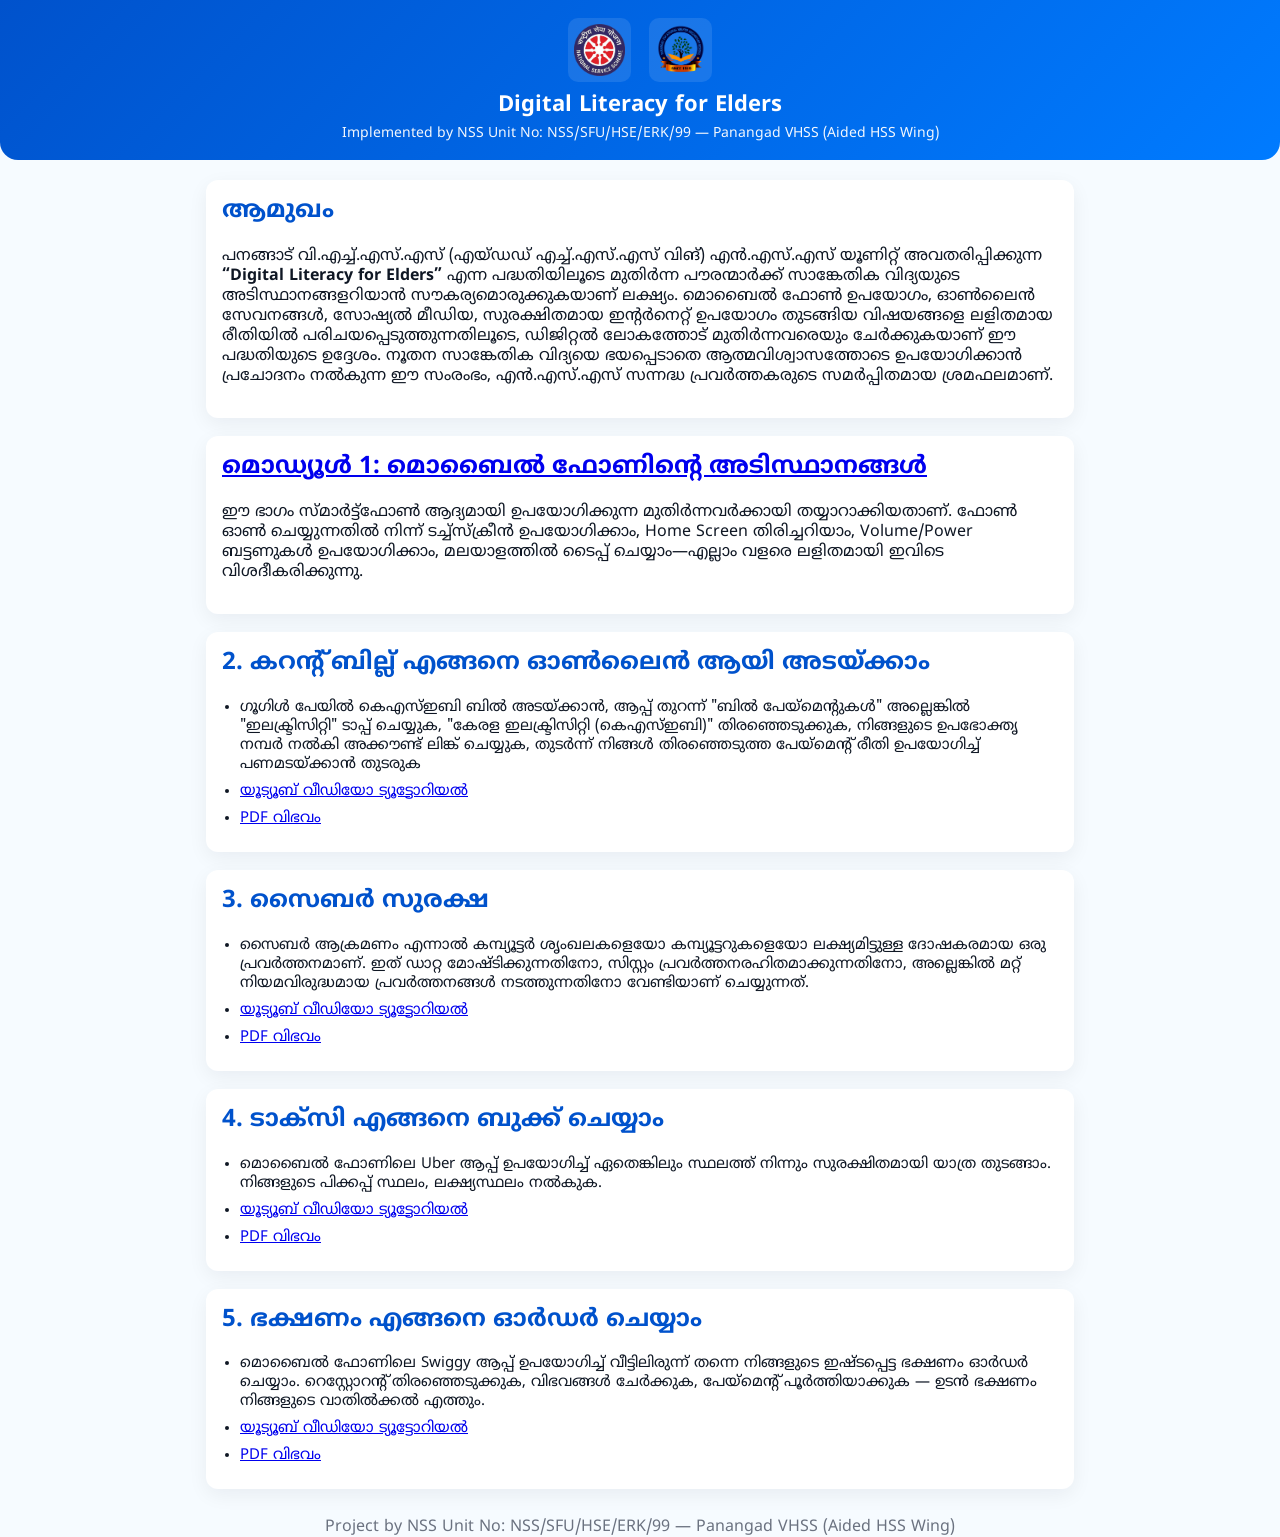
<file: index.html>
<!DOCTYPE html>
<html lang="ml">
  <head>
    <meta charset="UTF-8" />
    <meta name="viewport" content="width=device-width, initial-scale=1.0" />
    <title>Digital Literacy for Elders — Panangad VHSS</title>
    <link
      href="https://fonts.googleapis.com/css2?family=Noto+Sans+Malayalam:wght@400;700&display=swap"
      rel="stylesheet"
    />
    <link rel="stylesheet" href="styles.css" />
  </head>
  <body>
    <header class="site-header">
      <div class="logo-wrap">
        <img src="nss-logo.png" alt="NSS Logo" class="logo nss-logo" />
        <img
          src="school-logo.png"
          alt="Panangad VHSS Logo"
          class="logo school-logo"
        />
      </div>
      <div class="title-wrap">
        <h1>Digital Literacy for Elders</h1>
        <p class="subtitle">
          Implemented by NSS Unit No: NSS/SFU/HSE/ERK/99 — Panangad VHSS (Aided
          HSS Wing)
        </p>
      </div>
    </header>

    <main class="container">
      <section class="intro card">
        <h2>ആമുഖം</h2>
        <p>
          പനങ്ങാട് വി.എച്ച്.എസ്.എസ് (എയ്ഡഡ് എച്ച്.എസ്.എസ് വിങ്) എന്‍.എസ്.എസ്
          യൂണിറ്റ് അവതരിപ്പിക്കുന്ന
          <b>“Digital Literacy for Elders”</b> എന്ന പദ്ധതിയിലൂടെ മുതിര്‍ന്ന
          പൗരന്മാര്‍ക്ക് സാങ്കേതിക വിദ്യയുടെ അടിസ്ഥാനങ്ങളറിയാന്‍
          സൗകര്യമൊരുക്കുകയാണ് ലക്ഷ്യം. മൊബൈല്‍ ഫോണ്‍ ഉപയോഗം, ഓണ്‍ലൈന്‍
          സേവനങ്ങള്‍, സോഷ്യല്‍ മീഡിയ, സുരക്ഷിതമായ ഇന്റര്‍നെറ്റ് ഉപയോഗം തുടങ്ങിയ
          വിഷയങ്ങളെ ലളിതമായ രീതിയില്‍ പരിചയപ്പെടുത്തുന്നതിലൂടെ, ഡിജിറ്റല്‍
          ലോകത്തോട് മുതിര്‍ന്നവരെയും ചേര്‍ക്കുകയാണ് ഈ പദ്ധതിയുടെ ഉദ്ദേശം. നൂതന
          സാങ്കേതിക വിദ്യയെ ഭയപ്പെടാതെ ആത്മവിശ്വാസത്തോടെ ഉപയോഗിക്കാന്‍ പ്രചോദനം
          നല്‍കുന്ന ഈ സംരംഭം, എന്‍.എസ്.എസ് സന്നദ്ധ പ്രവര്‍ത്തകരുടെ സമര്‍പ്പിതമായ
          ശ്രമഫലമാണ്.
        </p>
      </section>

      <section class="card">
        <h2> <a
          href="module1.html"
          target="_blank"
          rel="noopener noreferrer"
        >മൊഡ്യൂൾ 1: മൊബൈൽ ഫോണിന്റെ അടിസ്ഥാനങ്ങൾ</h2> </a>
          <p>
            ഈ ഭാഗം സ്മാർട്ട്ഫോൺ ആദ്യമായി ഉപയോഗിക്കുന്ന മുതിർന്നവർക്കായി
            തയ്യാറാക്കിയതാണ്. ഫോൺ ഓൺ ചെയ്യുന്നതിൽ നിന്ന് ടച്ച്സ്ക്രീൻ
            ഉപയോഗിക്കാം, Home Screen തിരിച്ചറിയാം, Volume/Power ബട്ടണുകൾ
            ഉപയോഗിക്കാം, മലയാളത്തിൽ ടൈപ്പ് ചെയ്യാം—എല്ലാം വളരെ ലളിതമായി ഇവിടെ
            വിശദീകരിക്കുന്നു.
          </p>
      </section>

      <section class="card">
        <h2>2. കറന്റ് ബില്ല് എങ്ങനെ ഓൺലൈൻ ആയി അടയ്ക്കാം</h2>
        <ul>
          <li>
            ഗൂഗിൾ പേയിൽ കെഎസ്ഇബി ബിൽ അടയ്ക്കാൻ, ആപ്പ് തുറന്ന് "ബിൽ
            പേയ്‌മെന്റുകൾ" അല്ലെങ്കിൽ "ഇലക്ട്രിസിറ്റി" ടാപ്പ് ചെയ്യുക, "കേരള
            ഇലക്ട്രിസിറ്റി (കെഎസ്ഇബി)" തിരഞ്ഞെടുക്കുക, നിങ്ങളുടെ ഉപഭോക്തൃ നമ്പർ
            നൽകി അക്കൗണ്ട് ലിങ്ക് ചെയ്യുക, തുടർന്ന് നിങ്ങൾ തിരഞ്ഞെടുത്ത
            പേയ്‌മെന്റ് രീതി ഉപയോഗിച്ച് പണമടയ്ക്കാൻ തുടരുക
          </li>
          <li>
            <a
              href="https://youtu.be/xQ9V8Oe_N8w?si=gtNmy6m2yHbPhIhk"
              target="_blank"
              rel="noopener noreferrer"
            >
              യൂട്യൂബ് വീഡിയോ ട്യൂട്ടോറിയൽ
            </a>
          </li>
          <li>
            <a
              href="https://drive.google.com/file/d/1kXNHFRXIVUXkeOJ44QRWwujEkDxYFUFp/view?usp=drive_link"
              target="_blank"
              rel="noopener noreferrer"
            >
              PDF വിഭവം
            </a>
          </li>
        </ul>
      </section>

      <section class="card">
        <h2>3. സൈബർ സുരക്ഷ</h2>
        <ul>
          <li>
            സൈബർ ആക്രമണം എന്നാൽ കമ്പ്യൂട്ടർ ശൃംഖലകളെയോ കമ്പ്യൂട്ടറുകളെയോ
            ലക്ഷ്യമിട്ടുള്ള ദോഷകരമായ ഒരു പ്രവർത്തനമാണ്. ഇത് ഡാറ്റ
            മോഷ്ടിക്കുന്നതിനോ, സിസ്റ്റം പ്രവർത്തനരഹിതമാക്കുന്നതിനോ, അല്ലെങ്കിൽ
            മറ്റ് നിയമവിരുദ്ധമായ പ്രവർത്തനങ്ങൾ നടത്തുന്നതിനോ വേണ്ടിയാണ്
            ചെയ്യുന്നത്.
          </li>
          <li>
            <a
              href="https://youtu.be/bUffcmoHZyY?si=rdh2UK4RdSyh_jXe"
              target="_blank"
              rel="noopener noreferrer"
            >
              യൂട്യൂബ് വീഡിയോ ട്യൂട്ടോറിയൽ
            </a>
          </li>
          <li>
            <a
              href="https://drive.google.com/file/d/1HkNSJKtSibkt8FfADADImywmtsY--HN8/view?usp=drive_link"
              target="_blank"
              rel="noopener noreferrer"
            >
              PDF വിഭവം
            </a>
          </li>
        </ul>
      </section>
      <section class="card">
        <h2>4. ടാക്സി എങ്ങനെ ബുക്ക് ചെയ്യാം</h2>
        <ul>
          <li>
            മൊബൈൽ ഫോണിലെ Uber ആപ്പ് ഉപയോഗിച്ച് ഏതെങ്കിലും സ്ഥലത്ത് നിന്നും
            സുരക്ഷിതമായി യാത്ര തുടങ്ങാം. നിങ്ങളുടെ പിക്കപ്പ് സ്ഥലം, ലക്ഷ്യസ്ഥലം
            നൽകുക.
          </li>
          <li>
            <a
              href="https://youtu.be/nqynRHSLteI?si=u24FudvitFVNxIvF"
              target="_blank"
              rel="noopener noreferrer"
            >
              യൂട്യൂബ് വീഡിയോ ട്യൂട്ടോറിയൽ
            </a>
          </li>
          <li>
            <a
              href="https://drive.google.com/file/d/1tvcyEini6DWzd8p3QpsoiMr73h0uv4x8/view?usp=drive_link"
              target="_blank"
              rel="noopener noreferrer"
            >
              PDF വിഭവം
            </a>
          </li>
        </ul>
      </section>
      <section class="card">
        <h2>5. ഭക്ഷണം എങ്ങനെ ഓർഡർ ചെയ്യാം</h2>
        <ul>
          <li>
            മൊബൈൽ ഫോണിലെ Swiggy ആപ്പ് ഉപയോഗിച്ച് വീട്ടിലിരുന്ന് തന്നെ നിങ്ങളുടെ
            ഇഷ്ടപ്പെട്ട ഭക്ഷണം ഓർഡർ ചെയ്യാം. റെസ്റ്റോറന്റ് തിരഞ്ഞെടുക്കുക,
            വിഭവങ്ങൾ ചേർക്കുക, പേയ്‌മെന്റ് പൂർത്തിയാക്കുക — ഉടൻ ഭക്ഷണം നിങ്ങളുടെ
            വാതിൽക്കൽ എത്തും.
          </li>
          <li>
            <a
              href="https://youtu.be/664pDPRG6is?si=Gfu_hm-Lx8Z564_E"
              target="_blank"
              rel="noopener noreferrer"
            >
              യൂട്യൂബ് വീഡിയോ ട്യൂട്ടോറിയൽ
            </a>
          </li>
          <li>
            <a
              href="https://drive.google.com/file/d/1tMsHWoNo-3Nqu5MeIrGKSGsIY7_e6wG9/view?usp=drive_link"
              target="_blank"
              rel="noopener noreferrer"
            >
              PDF വിഭവം
            </a>
          </li>
        </ul>
      </section>

      <footer class="site-footer">
        <p>
          Project by NSS Unit No: NSS/SFU/HSE/ERK/99 — Panangad VHSS (Aided HSS
          Wing)
        </p>
      </footer>
    </main>

    <script>
      // Simple accessibility helper: increase/decrease base font size via keyboard shortcuts
      (function () {
        let size = 16;
        function setSize() {
          document.documentElement.style.fontSize = size + "px";
        }
        window.addEventListener("keydown", (e) => {
          if (e.ctrlKey && e.key === "+") {
            size = Math.min(22, size + 1);
            setSize();
          }
          if (e.ctrlKey && e.key === "-") {
            size = Math.max(12, size - 1);
            setSize();
          }
        });
        setSize();
      })();
    </script>
  </body>
</html>
</file>
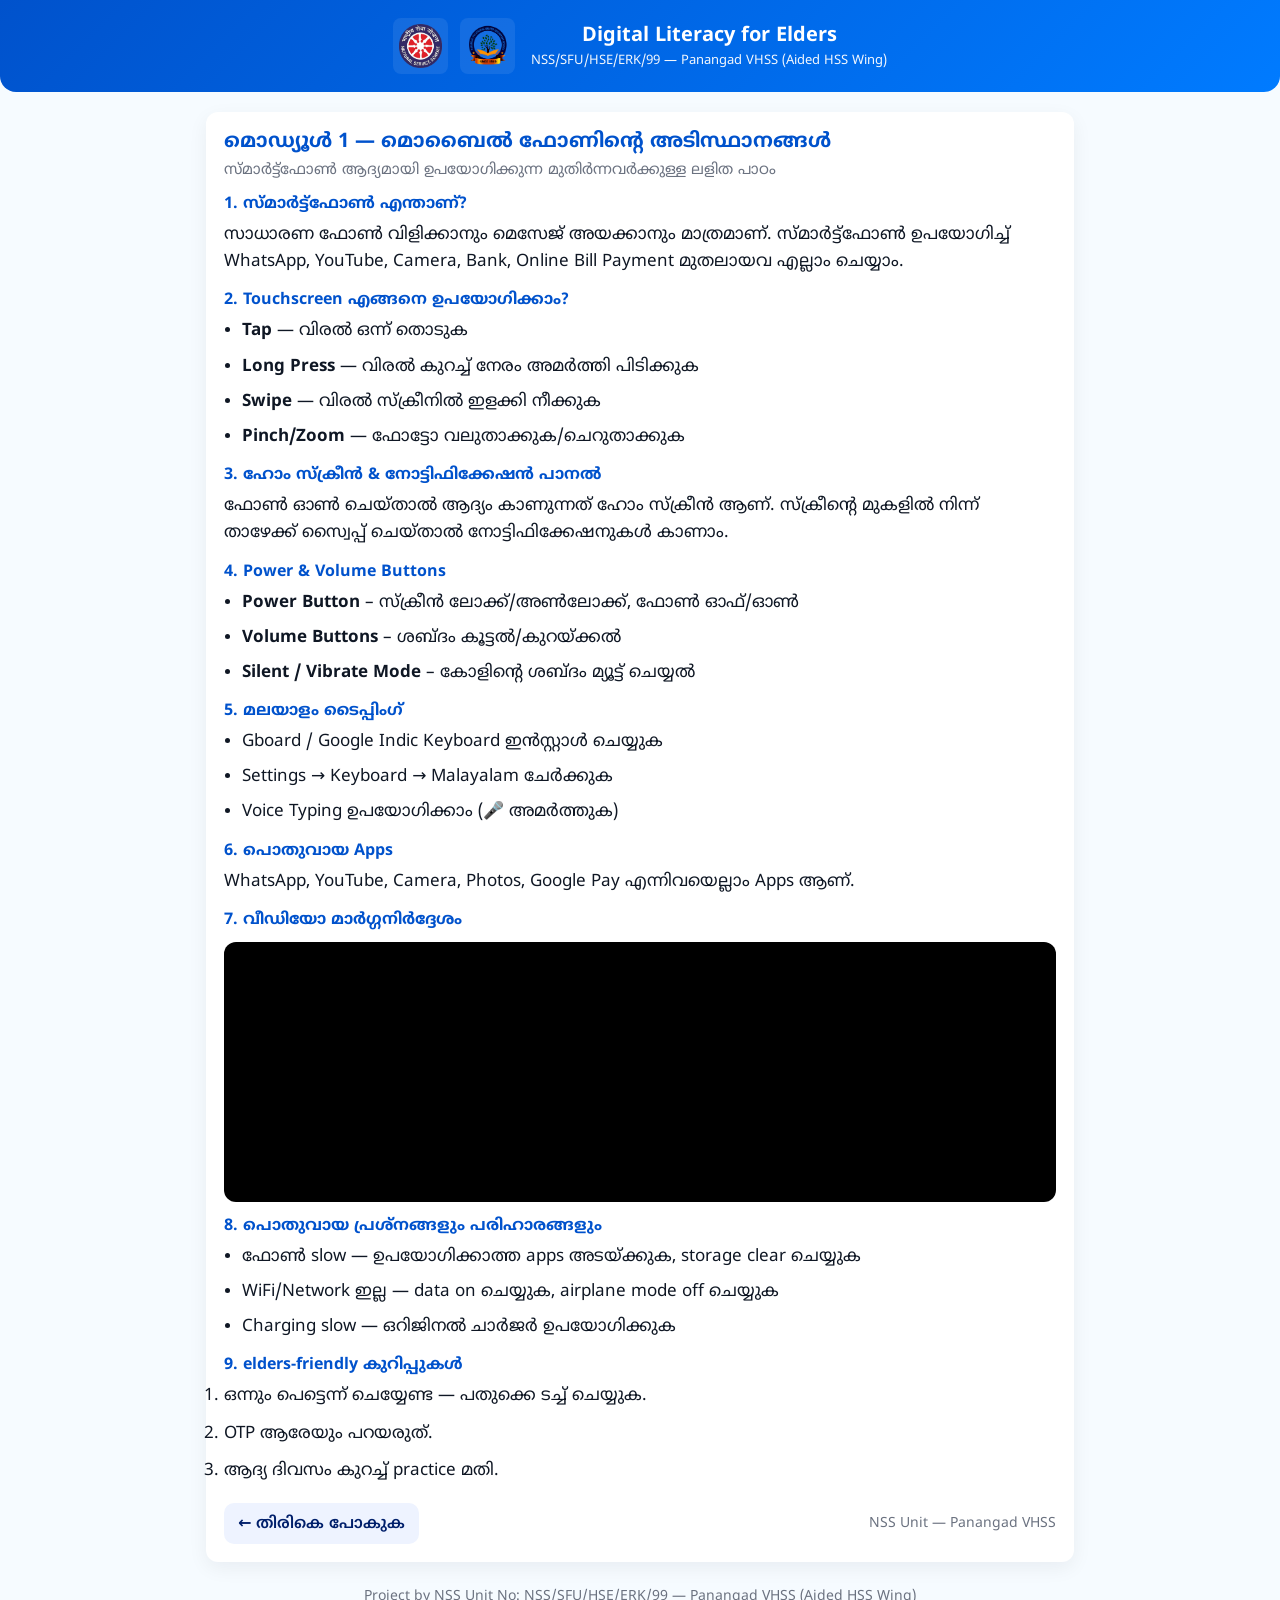
<file: module1.html>
<!DOCTYPE html>
<html lang="ml">
  <head>
    <meta charset="utf-8" />
    <meta name="viewport" content="width=device-width,initial-scale=1" />
    <title>മൊഡ്യൂള്‍ 1 — മൊബൈല്‍ ഫോണിന്റെ അടിസ്ഥാനങ്ങള്‍</title>

    <link
      href="https://fonts.googleapis.com/css2?family=Noto+Sans+Malayalam:wght@400;700&display=swap"
      rel="stylesheet"
    />
    <link rel="stylesheet" href="post.css" />
  </head>

  <body>
    <!-- Header (Clickable → Home) -->
    <header class="site-header">
      <a href="index.html" style="text-decoration: none; color: white">
        <div class="header-inner">
          <div class="logo-wrap">
            <img src="nss-logo.png" alt="NSS Logo" class="logo nss-logo" />
            <img
              src="school-logo.png"
              alt="Panangad VHSS Logo"
              class="logo school-logo"
            />
          </div>

          <div class="title-wrap">
            <h1 class="site-title">Digital Literacy for Elders</h1>
            <p class="subtitle">
              NSS/SFU/HSE/ERK/99 — Panangad VHSS (Aided HSS Wing)
            </p>
          </div>
        </div>
      </a>
    </header>

    <main class="container">
      <article class="post-card">
        <header>
          <h2 class="post-title">
            മൊഡ്യൂള്‍ 1 — മൊബൈല്‍ ഫോണിന്റെ അടിസ്ഥാനങ്ങള്‍
          </h2>
          <p class="post-sub">
            സ്മാർട്ട്ഫോൺ ആദ്യമായി ഉപയോഗിക്കുന്ന മുതിർന്നവർക്കുള്ള ലളിത പാഠം
          </p>
        </header>

        <section class="post-body">
          <h3>1. സ്മാർട്ട്ഫോൺ എന്താണ്?</h3>
          <p>
            സാധാരണ ഫോൺ വിളിക്കാനും മെസേജ് അയക്കാനും മാത്രമാണ്. സ്മാർട്ട്ഫോൺ
            ഉപയോഗിച്ച് WhatsApp, YouTube, Camera, Bank, Online Bill Payment
            മുതലായവ എല്ലാം ചെയ്യാം.
          </p>

          <h3>2. Touchscreen എങ്ങനെ ഉപയോഗിക്കാം?</h3>
          <ul>
            <li><b>Tap</b> — വിരൽ ഒന്ന് തൊടുക</li>
            <li><b>Long Press</b> — വിരൽ കുറച്ച് നേരം അമർത്തി പിടിക്കുക</li>
            <li><b>Swipe</b> — വിരൽ സ്ക്രീനിൽ ഇളക്കി നീക്കുക</li>
            <li><b>Pinch/Zoom</b> — ഫോട്ടോ വലുതാക്കുക/ചെറുതാക്കുക</li>
          </ul>

          <h3>3. ഹോം സ്ക്രീൻ & നോട്ടിഫിക്കേഷൻ പാനൽ</h3>
          <p>
            ഫോൺ ഓൺ ചെയ്താൽ ആദ്യം കാണുന്നത് ഹോം സ്ക്രീൻ ആണ്. സ്ക്രീന്റെ മുകളിൽ
            നിന്ന് താഴേക്ക് സ്വൈപ്പ് ചെയ്താൽ നോട്ടിഫിക്കേഷനുകൾ കാണാം.
          </p>

          <h3>4. Power & Volume Buttons</h3>
          <ul>
            <li><b>Power Button</b> – സ്ക്രീൻ ലോക്ക്/അൺലോക്ക്, ഫോൺ ഓഫ്/ഓൺ</li>
            <li><b>Volume Buttons</b> – ശബ്ദം കൂട്ടൽ/കുറയ്ക്കൽ</li>
            <li>
              <b>Silent / Vibrate Mode</b> – കോളിന്റെ ശബ്ദം മ്യൂട്ട് ചെയ്യൽ
            </li>
          </ul>

          <h3>5. മലയാളം ടൈപ്പിംഗ്</h3>
          <ul>
            <li>Gboard / Google Indic Keyboard ഇൻസ്റ്റാൾ ചെയ്യുക</li>
            <li>Settings → Keyboard → Malayalam ചേർക്കുക</li>
            <li>Voice Typing ഉപയോഗിക്കാം (🎤 അമർത്തുക)</li>
          </ul>

          <h3>6. പൊതുവായ Apps</h3>
          <p>
            WhatsApp, YouTube, Camera, Photos, Google Pay എന്നിവയെല്ലാം Apps
            ആണ്.
          </p>

          <h3>7. വീഡിയോ മാർഗ്ഗനിർദ്ദേശം</h3>
          <div class="video-wrap">
            <iframe
              src="https://www.youtube.com/embed/0Fg-tEH3mBo"
              title="Module 1 tutorial"
              frameborder="0"
              allow="accelerometer; autoplay; clipboard-write; encrypted-media; gyroscope; picture-in-picture"
              allowfullscreen
            >
            </iframe>
          </div>

          <h3>8. പൊതുവായ പ്രശ്നങ്ങളും പരിഹാരങ്ങളും</h3>
          <ul>
            <li>
              ഫോൺ slow — ഉപയോഗിക്കാത്ത apps അടയ്ക്കുക, storage clear ചെയ്യുക
            </li>
            <li>
              WiFi/Network ഇല്ല — data on ചെയ്യുക, airplane mode off ചെയ്യുക
            </li>
            <li>Charging slow — ഒറിജിനൽ ചാർജർ ഉപയോഗിക്കുക</li>
          </ul>

          <h3>9. elders-friendly കുറിപ്പുകൾ</h3>
          <ol>
            <li>ഒന്നും പെട്ടെന്ന് ചെയ്യേണ്ട — പതുക്കെ ടച്ച് ചെയ്യുക.</li>
            <li>OTP ആരേയും പറയരുത്.</li>
            <li>ആദ്യ ദിവസം കുറച്ച് practice മതി.</li>
          </ol>
        </section>

        <footer class="post-actions">
          <a class="back-link" href="index.html">← തിരികെ പോകുക</a>
          <span class="meta">NSS Unit — Panangad VHSS</span>
        </footer>
      </article>
    </main>

    <footer class="site-footer">
      <p>
        Project by NSS Unit No: NSS/SFU/HSE/ERK/99 — Panangad VHSS (Aided HSS
        Wing)
      </p>
    </footer>
  </body>
</html>
</file>
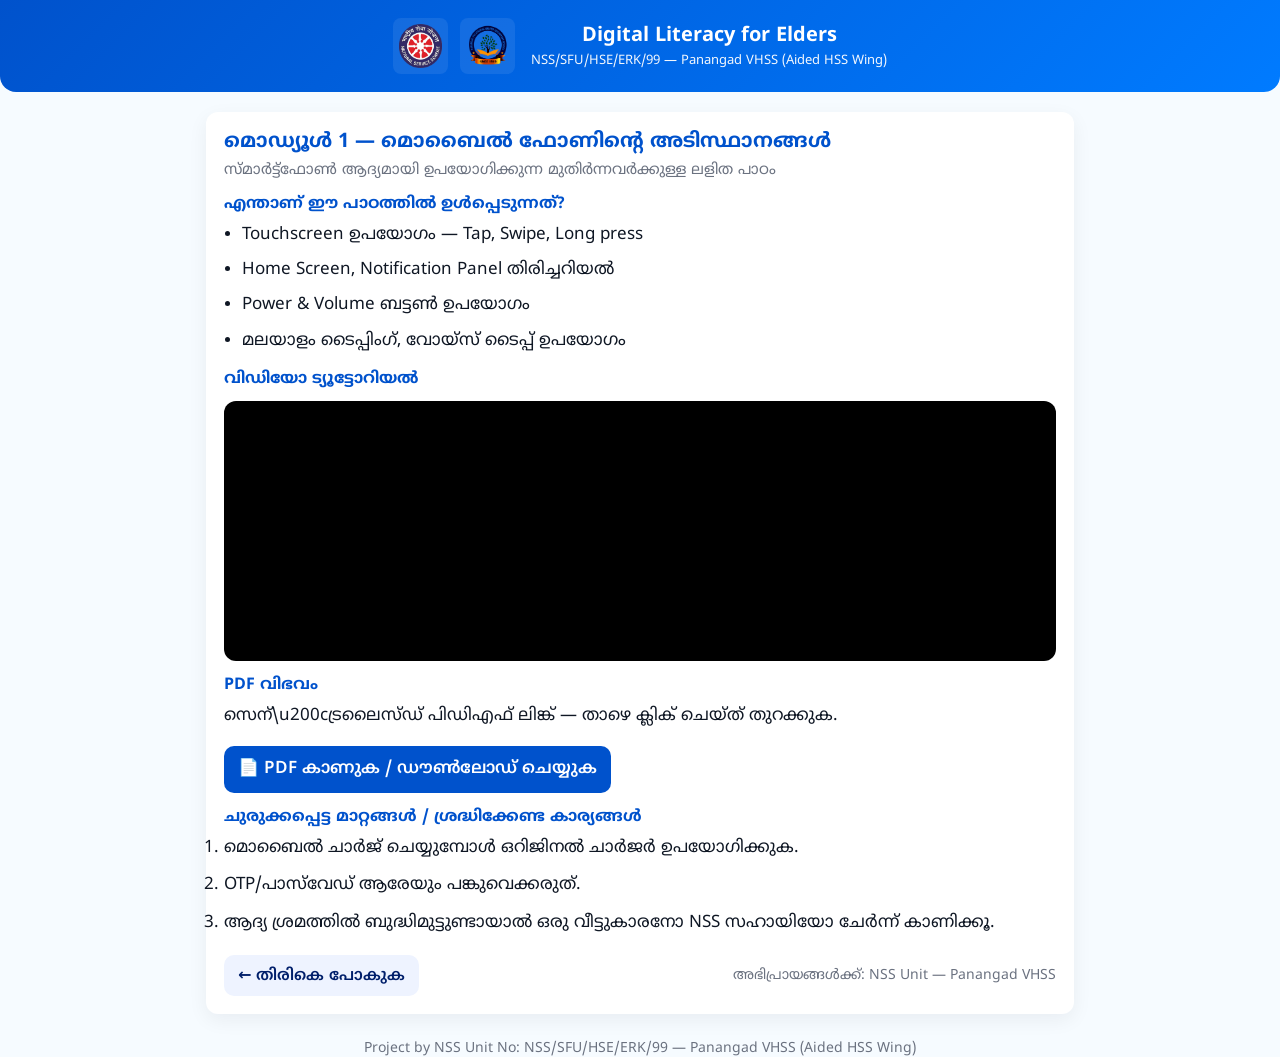
<file: post.html>
<!DOCTYPE html>
<html lang="ml">
  <head>
    <meta charset="utf-8" />
    <meta name="viewport" content="width=device-width,initial-scale=1" />
    <title>Module — Digital Literacy for Elders</title>

    <!-- Malayalam webfont (same as index) -->
    <link
      href="https://fonts.googleapis.com/css2?family=Noto+Sans+Malayalam:wght@400;700&display=swap"
      rel="stylesheet"
    />

    <!-- Page styles -->
    <link rel="stylesheet" href="post.css" />
  </head>
  <body>
    <header class="site-header">
      <div class="header-inner">
        <div class="logo-wrap">
          <img src="nss-logo.png" alt="NSS Logo" class="logo nss-logo" />
          <img
            src="school-logo.png"
            alt="Panangad VHSS Logo"
            class="logo school-logo"
          />
        </div>

        <div class="title-wrap">
          <h1 class="site-title">Digital Literacy for Elders</h1>
          <p class="subtitle">
            NSS/SFU/HSE/ERK/99 — Panangad VHSS (Aided HSS Wing)
          </p>
        </div>
      </div>
    </header>

    <main class="container">
      <article class="post-card">
        <!-- EDIT THESE: title, short description, content, video iframe, PDF link -->
        <header>
          <h2 class="post-title">
            മൊഡ്യൂള്‍ 1 — മൊബൈല്‍ ഫോണിന്റെ അടിസ്ഥാനങ്ങള്‍
          </h2>
          <p class="post-sub">
            സ്മാർട്ട്ഫോൺ ആദ്യമായി ഉപയോഗിക്കുന്ന മുതിർന്നവർക്കുള്ള ലളിത പാഠം
          </p>
        </header>

        <section class="post-body">
          <h3>എന്താണ് ഈ പാഠത്തിൽ ഉൾപ്പെടുന്നത്?</h3>
          <ul>
            <li>Touchscreen ഉപയോഗം — Tap, Swipe, Long press</li>
            <li>Home Screen, Notification Panel തിരിച്ചറിയൽ</li>
            <li>Power & Volume ബട്ടൺ ഉപയോഗം</li>
            <li>മലയാളം ടൈപ്പിംഗ്, വോയ്സ് ടൈപ്പ് ഉപയോഗം</li>
          </ul>

          <h3>വിഡിയോ ട്യൂട്ടോറിയൽ</h3>
          <!-- Replace src with the embed URL from YouTube when needed -->
          <div class="video-wrap" aria-hidden="false">
            <iframe
              src="https://www.youtube.com/embed/0Fg-tEH3mBo"
              title="Module 1 tutorial"
              frameborder="0"
              allow="accelerometer; autoplay; clipboard-write; encrypted-media; gyroscope; picture-in-picture"
              allowfullscreen
            >
            </iframe>
          </div>

          <h3>PDF വിഭവം</h3>
          <p>
            സെന്\u200cട്രലൈസ്ഡ് പിഡിഎഫ് ലിങ്ക് — താഴെ ക്ലിക് ചെയ്ത് തുറക്കുക.
          </p>
          <p>
            <a
              class="pdf-btn"
              href="https://drive.google.com/file/d/1CwqmjCMrT18iuGbxJFWbcWuae7Kx3EzU/view"
              target="_blank"
              rel="noopener"
              >📄 PDF കാണുക / ഡൗൺലോഡ് ചെയ്യുക</a
            >
          </p>

          <h3>ചുരുക്കപ്പെട്ട മാറ്റങ്ങൾ / ശ്രദ്ധിക്കേണ്ട കാര്യങ്ങൾ</h3>
          <ol>
            <li>മൊബൈൽ ചാർജ് ചെയ്യുമ്പോൾ ഒറിജിനൽ ചാർജർ ഉപയോഗിക്കുക.</li>
            <li>OTP/പാസ്‌വേഡ് ആരേയും പങ്കുവെക്കരുത്.</li>
            <li>
              ആദ്യ ശ്രമത്തിൽ ബുദ്ധിമുട്ടുണ്ടായാൽ ഒരു വീട്ടുകാരനോ NSS സഹായിയോ
              ചേർന്ന് കാണിക്കൂ.
            </li>
          </ol>
        </section>

        <footer class="post-actions">
          <a class="back-link" href="index.html" aria-label="തിരികെ പോകുക"
            >← തിരികെ പോകുക</a
          >
          <span class="meta">അഭിപ്രായങ്ങൾക്ക്: NSS Unit — Panangad VHSS</span>
        </footer>
      </article>
    </main>

    <footer class="site-footer">
      <p>
        Project by NSS Unit No: NSS/SFU/HSE/ERK/99 — Panangad VHSS (Aided HSS
        Wing)
      </p>
    </footer>
  </body>
</html>
</file>
<file: styles.css>
:root {
  --bg: #f6fbff;
  --card: #ffffff;
  --accent: #0052cc;
  --muted: #6b7280;
  --radius: 12px;
  --pad: 16px;
  --maxw: 900px;
  --text: #0f1724;
  font-family: "Noto Sans Malayalam", system-ui, -apple-system, "Segoe UI",
    Roboto, Arial, sans-serif;
}
* {
  box-sizing: border-box;
}
html,
body {
  height: 100%;
  margin: 0;
  background: var(--bg);
  color: var(--text);
}
.container {
  max-width: var(--maxw);
  margin: 20px auto;
  padding: 0 16px;
}
.site-header {
  padding: 18px 16px;
  color: white;
  background: linear-gradient(135deg, var(--accent), #007bff);
  border-bottom-left-radius: 18px;
  border-bottom-right-radius: 18px;
}
.logo-wrap {
  display: flex;
  justify-content: center;
  align-items: center;
  gap: 18px;
  margin-bottom: 10px;
}
.logo {
  height: 64px;
  width: auto;
  border-radius: 10px;
  background: rgba(255, 255, 255, 0.1);
  padding: 6px;
}
.title-wrap {
  text-align: center;
}
.title-wrap h1 {
  margin: 0;
  font-size: 22px;
}
.subtitle {
  margin: 6px 0 0;
  font-size: 14px;
  opacity: 0.95;
}
.card {
  background: var(--card);
  border-radius: var(--radius);
  padding: var(--pad);
  margin-top: 18px;
  box-shadow: 0 6px 20px rgba(15, 23, 36, 0.06);
}
.card h2 {
  color: var(--accent);
  margin-top: 0;
}
.card ul {
  margin: 10px 0 0;
  padding-left: 18px;
}
.card li {
  margin: 8px 0;
  font-size: 15px;
  color: var(--text);
}
.site-footer {
  text-align: center;
  color: var(--muted);
  margin: 28px 0;
}

/* Responsive tweaks */
@media (max-width: 560px) {
  .logo {
    height: 48px;
  }
  .card {
    padding: 14px;
  }
  :root {
    --pad: 14px;
  }
}

/* Print styles */
@media print {
  .site-header {
    border-radius: 0;
  }
  .logo-wrap {
    display: none;
  }
}
</file>
<file: post.css>
:root {
  --bg: #f6fbff;
  --card: #ffffff;
  --accent: #0052cc;
  --muted: #6b7280;
  --text: #0f1724;
  --radius: 12px;
  --pad: 18px;
  --maxw: 900px;
  font-family: "Noto Sans Malayalam", system-ui, -apple-system, "Segoe UI",
    Roboto, Arial, sans-serif;
}

/* Reset / box-sizing */
* {
  box-sizing: border-box;
  margin: 0;
  padding: 0;
}

html,
body {
  height: 100%;
  background: var(--bg);
  color: var(--text);
}

.site-header {
  background: linear-gradient(135deg, var(--accent), #007bff);
  color: #fff;
  padding: 18px 12px;
  border-bottom-left-radius: 16px;
  border-bottom-right-radius: 16px;
}

.header-inner {
  max-width: var(--maxw);
  margin: 0 auto;
  display: flex;
  align-items: center;
  gap: 16px;
  flex-wrap: wrap;
  justify-content: center;
}

.logo-wrap {
  display: flex;
  gap: 12px;
  align-items: center;
}
.logo {
  height: 56px;
  width: auto;
  border-radius: 8px;
  background: rgba(255, 255, 255, 0.08);
  padding: 6px;
}

.title-wrap {
  text-align: center;
}
.site-title {
  font-size: 20px;
  margin-bottom: 4px;
}
.subtitle {
  font-size: 13px;
  opacity: 0.95;
}

.container {
  max-width: var(--maxw);
  margin: 20px auto;
  padding: 0 16px;
}

.post-card {
  background: var(--card);
  border-radius: var(--radius);
  padding: var(--pad);
  box-shadow: 0 6px 20px rgba(15, 23, 36, 0.06);
}

.post-title {
  font-size: 20px;
  color: var(--accent);
  margin-bottom: 6px;
}
.post-sub {
  color: var(--muted);
  margin-bottom: 14px;
  font-size: 15px;
}

.post-body h3 {
  color: var(--accent);
  margin-top: 14px;
  margin-bottom: 8px;
  font-size: 16px;
}
.post-body p,
.post-body li,
.post-body ol li {
  font-size: 17px;
  line-height: 1.6;
  color: var(--text);
  margin-bottom: 10px;
}

.post-body ul {
  margin-left: 18px;
  margin-bottom: 10px;
}
.post-body li {
  margin-bottom: 8px;
}

.video-wrap {
  margin: 12px 0;
  border-radius: 12px;
  overflow: hidden;
  background: #000;
}
.video-wrap iframe {
  width: 100%;
  height: 260px;
  display: block;
  border: 0;
}

.pdf-btn {
  display: inline-block;
  padding: 10px 14px;
  background: var(--accent);
  color: #fff;
  border-radius: 10px;
  text-decoration: none;
  font-weight: 600;
  margin-top: 6px;
}

.post-actions {
  display: flex;
  gap: 12px;
  align-items: center;
  justify-content: space-between;
  margin-top: 18px;
  flex-wrap: wrap;
}

.back-link {
  text-decoration: none;
  background: #eef3ff;
  color: #001f6b;
  padding: 10px 14px;
  border-radius: 10px;
  font-weight: 600;
}

.meta {
  color: var(--muted);
  font-size: 14px;
}

.site-footer {
  text-align: center;
  color: var(--muted);
  margin: 26px 0;
  font-size: 14px;
}

/* Responsive */
@media (max-width: 560px) {
  .logo {
    height: 44px;
  }
  .video-wrap iframe {
    height: 200px;
  }
  :root {
    --pad: 14px;
  }
}
</file>
